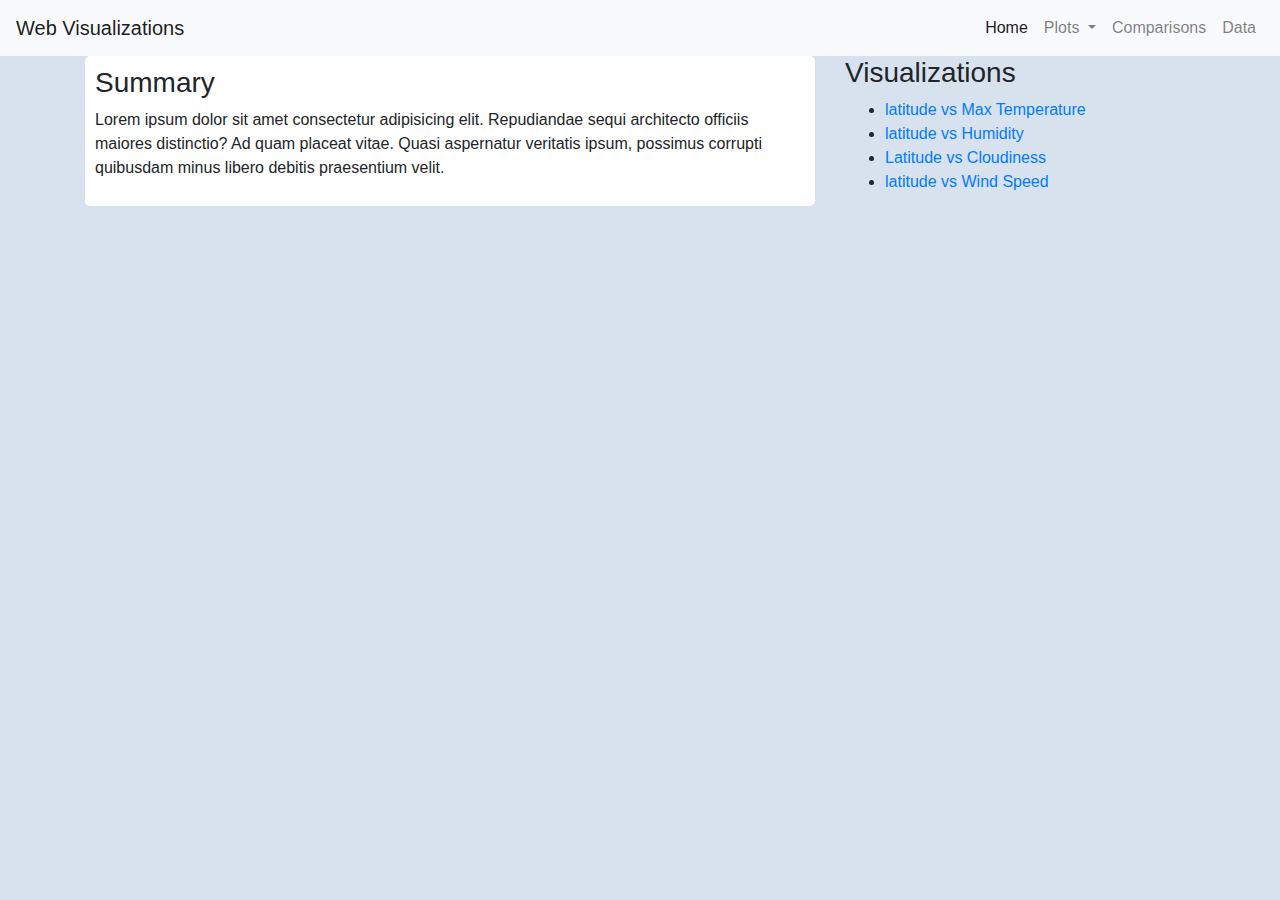
<file: index.html>
<!DOCTYPE html>
<html lang="en">
  <head>
    <meta charset="UTF-8" />
    <meta name="viewport" content="width=device-width, initial-scale=1.0" />
    <meta http-equiv="X-UA-Compatible" content="ie=edge" />
    <link
      rel="stylesheet"
      href="https://stackpath.bootstrapcdn.com/bootstrap/4.4.1/css/bootstrap.min.css"
      integrity="sha384-Vkoo8x4CGsO3+Hhxv8T/Q5PaXtkKtu6ug5TOeNV6gBiFeWPGFN9MuhOf23Q9Ifjh"
      crossorigin="anonymous"
    />
    <link rel="stylesheet" href="assets/css/styles.css" />
    <title>Web Visualizations</title>
  </head>
  <body>
    <nav class="navbar navbar-expand-lg navbar-light bg-light">
      <a class="navbar-brand" href="index.html">Web Visualizations</a>
      <button
        class="navbar-toggler"
        type="button"
        data-toggle="collapse"
        data-target="#navbarSupportedContent"
        aria-controls="navbarSupportedContent"
        aria-expanded="false"
        aria-label="Toggle navigation"
      >
        <span class="navbar-toggler-icon"></span>
      </button>

      <div class="collapse navbar-collapse" id="navbarSupportedContent">
        <ul class="navbar-nav ml-auto">
          <li class="nav-item active">
            <a class="nav-link" href="index.html">Home</a>
          </li>
          <li class="nav-item dropdown">
            <a
              class="nav-link dropdown-toggle"
              href="#"
              id="navbarDropdown"
              role="button"
              data-toggle="dropdown"
              aria-haspopup="true"
              aria-expanded="false"
            >
              Plots
            </a>
            <div class="dropdown-menu" aria-labelledby="navbarDropdown">
              <a class="dropdown-item" href="temp.html"
                >Lat vs. Max Temperature</a
              >
              <a class="dropdown-item" href="humidity.html">Lat vs. Humidity</a>
              <a class="dropdown-item" href="cloudiness.html"
                >Lat vs. Cloudiness</a
              >
              <a class="dropdown-item" href="wind.html">Lat vs. Wind Speed</a>
            </div>
          </li>
          <li class="nav-item">
            <a class="nav-link" href="comparison.html">Comparisons</a>
          </li>
          <li class="nav-item">
            <a class="nav-link" href="data.html">Data</a>
          </li>
        </ul>
      </div>
    </nav>
    <div class="container">
      <div class="row">
        <div class="col-md-8">
          <div
            style="background:white;padding:10px;border-radius:5px; width:100%"
          >
            <h3>Summary</h3>
            <p>
              Lorem ipsum dolor sit amet consectetur adipisicing elit.
              Repudiandae sequi architecto officiis maiores distinctio? Ad quam
              placeat vitae. Quasi aspernatur veritatis ipsum, possimus corrupti
              quibusdam minus libero debitis praesentium velit.
            </p>
          </div>
        </div>
        <div class="col-md-4">
          <h3>Visualizations</h3>
          <ul>
            <li><a href="temp.html">latitude vs Max Temperature</a></li>
            <li><a href="humidity.html">latitude vs Humidity</a></li>
            <li><a href="cloudiness.html">Latitude vs Cloudiness</a></li>
            <li><a href="wind.html">latitude vs Wind Speed</a></li>
          </ul>
        </div>
      </div>
    </div>

    <script
      src="https://code.jquery.com/jquery-3.4.1.slim.min.js"
      integrity="sha384-J6qa4849blE2+poT4WnyKhv5vZF5SrPo0iEjwBvKU7imGFAV0wwj1yYfoRSJoZ+n"
      crossorigin="anonymous"
    ></script>
    <script
      src="https://cdn.jsdelivr.net/npm/popper.js@1.16.0/dist/umd/popper.min.js"
      integrity="sha384-Q6E9RHvbIyZFJoft+2mJbHaEWldlvI9IOYy5n3zV9zzTtmI3UksdQRVvoxMfooAo"
      crossorigin="anonymous"
    ></script>
    <script
      src="https://stackpath.bootstrapcdn.com/bootstrap/4.4.1/js/bootstrap.min.js"
      integrity="sha384-wfSDF2E50Y2D1uUdj0O3uMBJnjuUD4Ih7YwaYd1iqfktj0Uod8GCExl3Og8ifwB6"
      crossorigin="anonymous"
    ></script>
  </body>
</html>
</file>
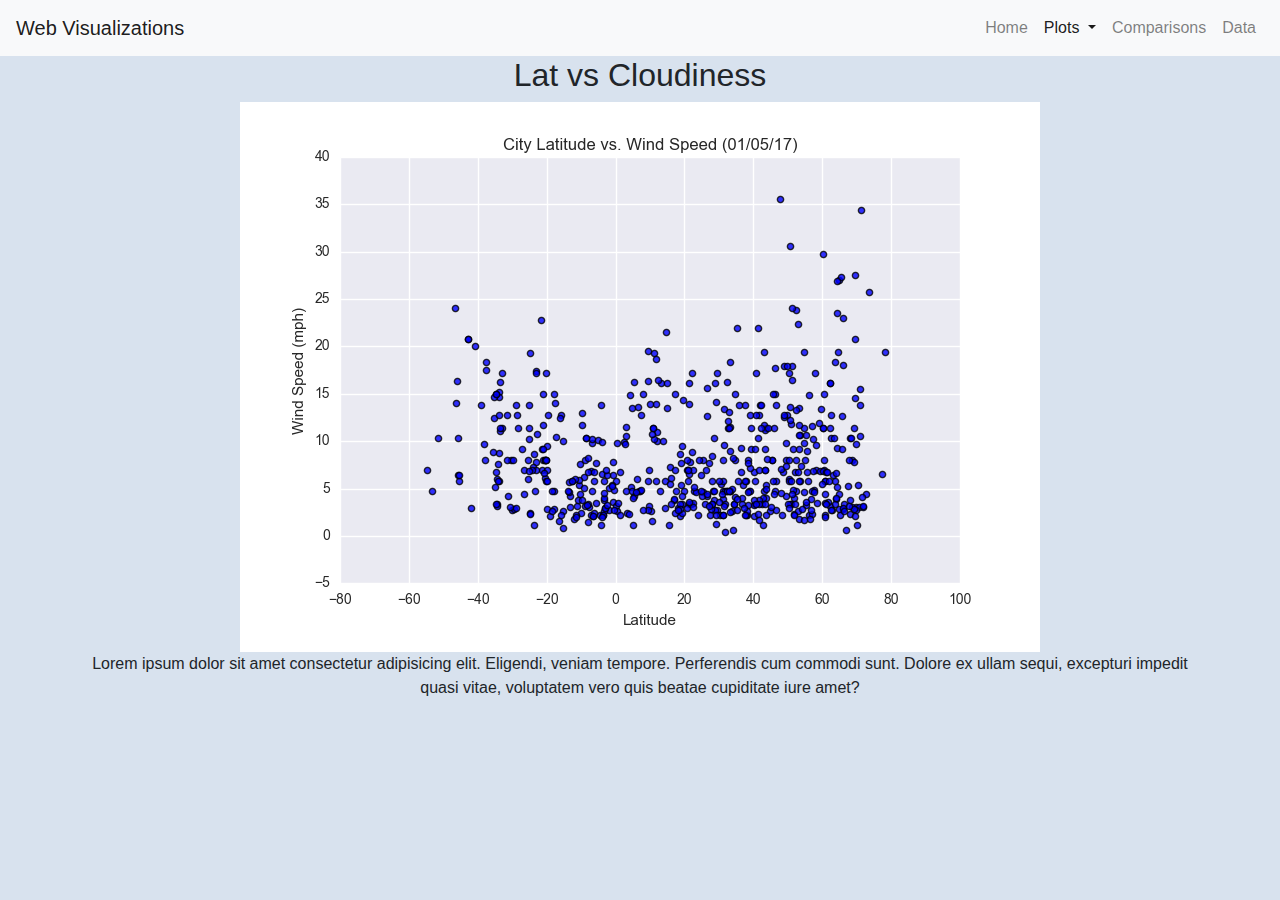
<file: cloudiness.html>
<!DOCTYPE html>
<html lang="en">
  <head>
    <meta charset="UTF-8" />
    <meta name="viewport" content="width=device-width, initial-scale=1.0" />
    <meta http-equiv="X-UA-Compatible" content="ie=edge" />
    <link
      rel="stylesheet"
      href="https://stackpath.bootstrapcdn.com/bootstrap/4.4.1/css/bootstrap.min.css"
      integrity="sha384-Vkoo8x4CGsO3+Hhxv8T/Q5PaXtkKtu6ug5TOeNV6gBiFeWPGFN9MuhOf23Q9Ifjh"
      crossorigin="anonymous"
    />
    <link rel="stylesheet" href="assets/css/styles.css" />

    <title>Web Visualizations</title>
  </head>
  <body>
    <nav class="navbar navbar-expand-lg navbar-light bg-light">
      <a class="navbar-brand" href="index.html">Web Visualizations</a>
      <button
        class="navbar-toggler"
        type="button"
        data-toggle="collapse"
        data-target="#navbarSupportedContent"
        aria-controls="navbarSupportedContent"
        aria-expanded="false"
        aria-label="Toggle navigation"
      >
        <span class="navbar-toggler-icon"></span>
      </button>

      <div class="collapse navbar-collapse" id="navbarSupportedContent">
        <ul class="navbar-nav ml-auto">
          <li class="nav-item">
            <a class="nav-link" href="index.html">Home</a>
          </li>
          <li class="nav-item dropdown active">
            <a
              class="nav-link dropdown-toggle"
              href="#"
              id="navbarDropdown"
              role="button"
              data-toggle="dropdown"
              aria-haspopup="true"
              aria-expanded="false"
            >
              Plots
            </a>
            <div class="dropdown-menu" aria-labelledby="navbarDropdown">
              <a class="dropdown-item" href="temp.html"
                >Lat vs. Max Temperature</a
              >
              <a class="dropdown-item" href="humidity.html">Lat vs. Humidity</a>
              <a class="dropdown-item active" href="cloudiness.html"
                >Lat vs. Cloudiness</a
              >
              <a class="dropdown-item" href="wind.html">Lat vs. Wind Speed</a>
            </div>
          </li>
          <li class="nav-item">
            <a class="nav-link" href="comparison.html">Comparisons</a>
          </li>
          <li class="nav-item">
            <a class="nav-link" href="data.html">Data</a>
          </li>
        </ul>
      </div>
    </nav>
    <div class="container">
      <div class="row">
        <div class="col-md-12" style="text-align:center">
          <h2>Lat vs Cloudiness</h2>
          <img
            class="visualization-image"
            src="assets/images/Fig4.png"
            alt="Lat vs Cloudiness"
          />
          <p>
            Lorem ipsum dolor sit amet consectetur adipisicing elit. Eligendi,
            veniam tempore. Perferendis cum commodi sunt. Dolore ex ullam sequi,
            excepturi impedit quasi vitae, voluptatem vero quis beatae
            cupiditate iure amet?
          </p>
        </div>
      </div>
    </div>

    <script
      src="https://code.jquery.com/jquery-3.4.1.slim.min.js"
      integrity="sha384-J6qa4849blE2+poT4WnyKhv5vZF5SrPo0iEjwBvKU7imGFAV0wwj1yYfoRSJoZ+n"
      crossorigin="anonymous"
    ></script>
    <script
      src="https://cdn.jsdelivr.net/npm/popper.js@1.16.0/dist/umd/popper.min.js"
      integrity="sha384-Q6E9RHvbIyZFJoft+2mJbHaEWldlvI9IOYy5n3zV9zzTtmI3UksdQRVvoxMfooAo"
      crossorigin="anonymous"
    ></script>
    <script
      src="https://stackpath.bootstrapcdn.com/bootstrap/4.4.1/js/bootstrap.min.js"
      integrity="sha384-wfSDF2E50Y2D1uUdj0O3uMBJnjuUD4Ih7YwaYd1iqfktj0Uod8GCExl3Og8ifwB6"
      crossorigin="anonymous"
    ></script>
  </body>
</html>
</file>
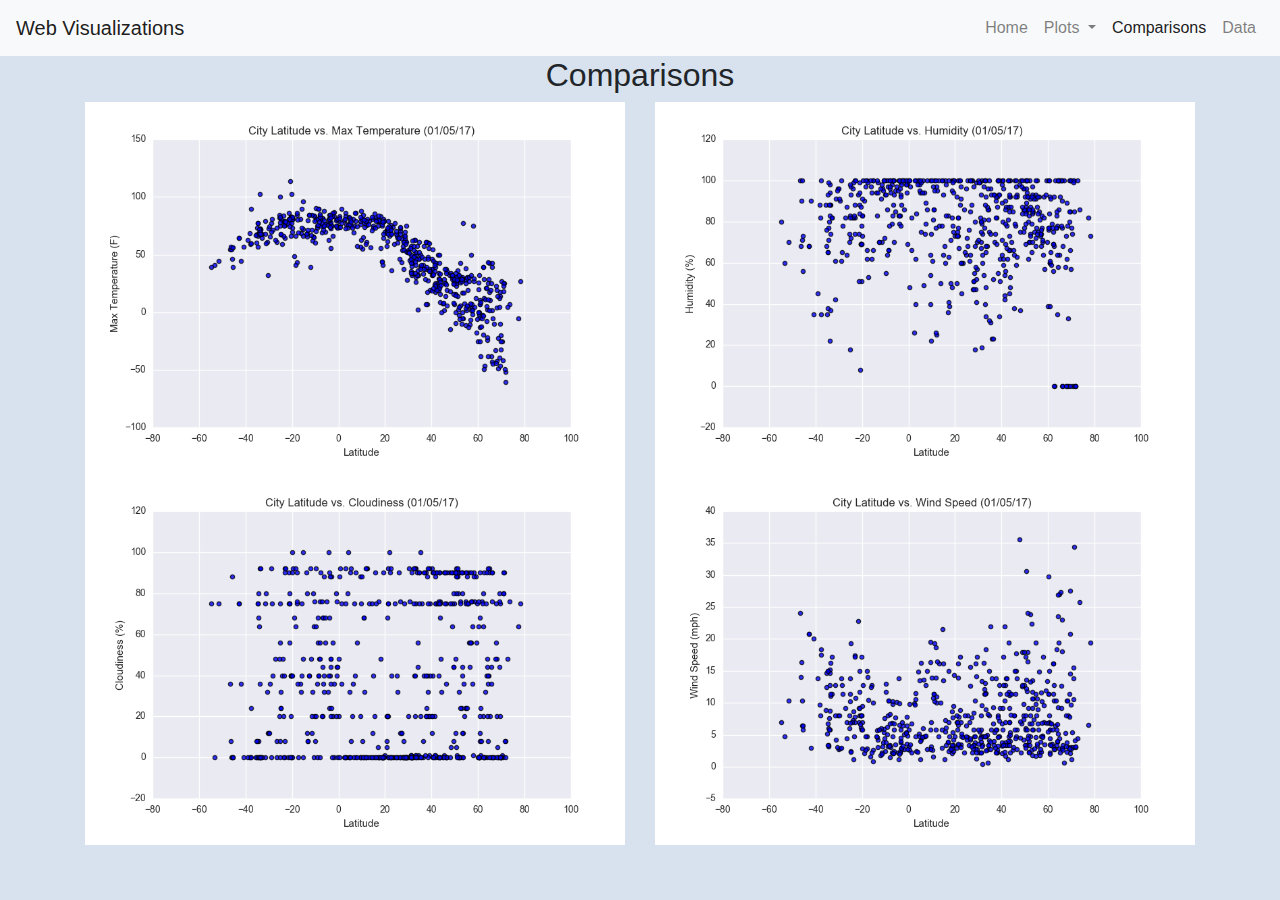
<file: comparison.html>
<!DOCTYPE html>
<html lang="en">
  <head>
    <meta charset="UTF-8" />
    <meta name="viewport" content="width=device-width, initial-scale=1.0" />
    <meta http-equiv="X-UA-Compatible" content="ie=edge" />
    <link
      rel="stylesheet"
      href="https://stackpath.bootstrapcdn.com/bootstrap/4.4.1/css/bootstrap.min.css"
      integrity="sha384-Vkoo8x4CGsO3+Hhxv8T/Q5PaXtkKtu6ug5TOeNV6gBiFeWPGFN9MuhOf23Q9Ifjh"
      crossorigin="anonymous"
    />
    <link rel="stylesheet" href="assets/css/styles.css" />

    <title>Web Visualizations</title>
  </head>
  <body>
    <nav class="navbar navbar-expand-lg navbar-light bg-light">
      <a class="navbar-brand" href="index.html">Web Visualizations</a>
      <button
        class="navbar-toggler"
        type="button"
        data-toggle="collapse"
        data-target="#navbarSupportedContent"
        aria-controls="navbarSupportedContent"
        aria-expanded="false"
        aria-label="Toggle navigation"
      >
        <span class="navbar-toggler-icon"></span>
      </button>

      <div class="collapse navbar-collapse" id="navbarSupportedContent">
        <ul class="navbar-nav ml-auto">
          <li class="nav-item">
            <a class="nav-link" href="index.html">Home</a>
          </li>
          <li class="nav-item dropdown">
            <a
              class="nav-link dropdown-toggle"
              href="#"
              id="navbarDropdown"
              role="button"
              data-toggle="dropdown"
              aria-haspopup="true"
              aria-expanded="false"
            >
              Plots
            </a>
            <div class="dropdown-menu" aria-labelledby="navbarDropdown">
              <a class="dropdown-item" href="temp.html"
                >Lat vs. Max Temperature</a
              >
              <a class="dropdown-item" href="humidity.html">Lat vs. Humidity</a>
              <a class="dropdown-item" href="cloudiness.html"
                >Lat vs. Cloudiness</a
              >
              <a class="dropdown-item" href="wind.html">Lat vs. Wind Speed</a>
            </div>
          </li>
          <li class="nav-item active">
            <a class="nav-link" href="comparison.html">Comparisons</a>
          </li>
          <li class="nav-item">
            <a class="nav-link" href="data.html">Data</a>
          </li>
        </ul>
      </div>
    </nav>
    <div class="container comparison-container">
      <div class="row">
        <div class="col-md-12">
          <h2>Comparisons</h2>
        </div>
      </div>
      <div class="row">
        <div class="col-md-6">
          <a href="temp.html">
            <img src="assets/images/Fig1.png" alt="" />
          </a>
        </div>
        <div class="col-md-6">
          <a href="humidity.html">
            <img src="assets/images/Fig2.png" alt="" />
          </a>
        </div>
      </div>
      <div class="row">
        <div class="col-md-6">
          <a href="cloudiness.html">
            <img src="assets/images/Fig3.png" alt="" />
          </a>
        </div>
        <div class="col-md-6">
          <a href="wind.html">
            <img src="assets/images/Fig4.png" alt="" />
          </a>
        </div>
      </div>
    </div>

    <script
      src="https://code.jquery.com/jquery-3.4.1.slim.min.js"
      integrity="sha384-J6qa4849blE2+poT4WnyKhv5vZF5SrPo0iEjwBvKU7imGFAV0wwj1yYfoRSJoZ+n"
      crossorigin="anonymous"
    ></script>
    <script
      src="https://cdn.jsdelivr.net/npm/popper.js@1.16.0/dist/umd/popper.min.js"
      integrity="sha384-Q6E9RHvbIyZFJoft+2mJbHaEWldlvI9IOYy5n3zV9zzTtmI3UksdQRVvoxMfooAo"
      crossorigin="anonymous"
    ></script>
    <script
      src="https://stackpath.bootstrapcdn.com/bootstrap/4.4.1/js/bootstrap.min.js"
      integrity="sha384-wfSDF2E50Y2D1uUdj0O3uMBJnjuUD4Ih7YwaYd1iqfktj0Uod8GCExl3Og8ifwB6"
      crossorigin="anonymous"
    ></script>
  </body>
</html>
</file>
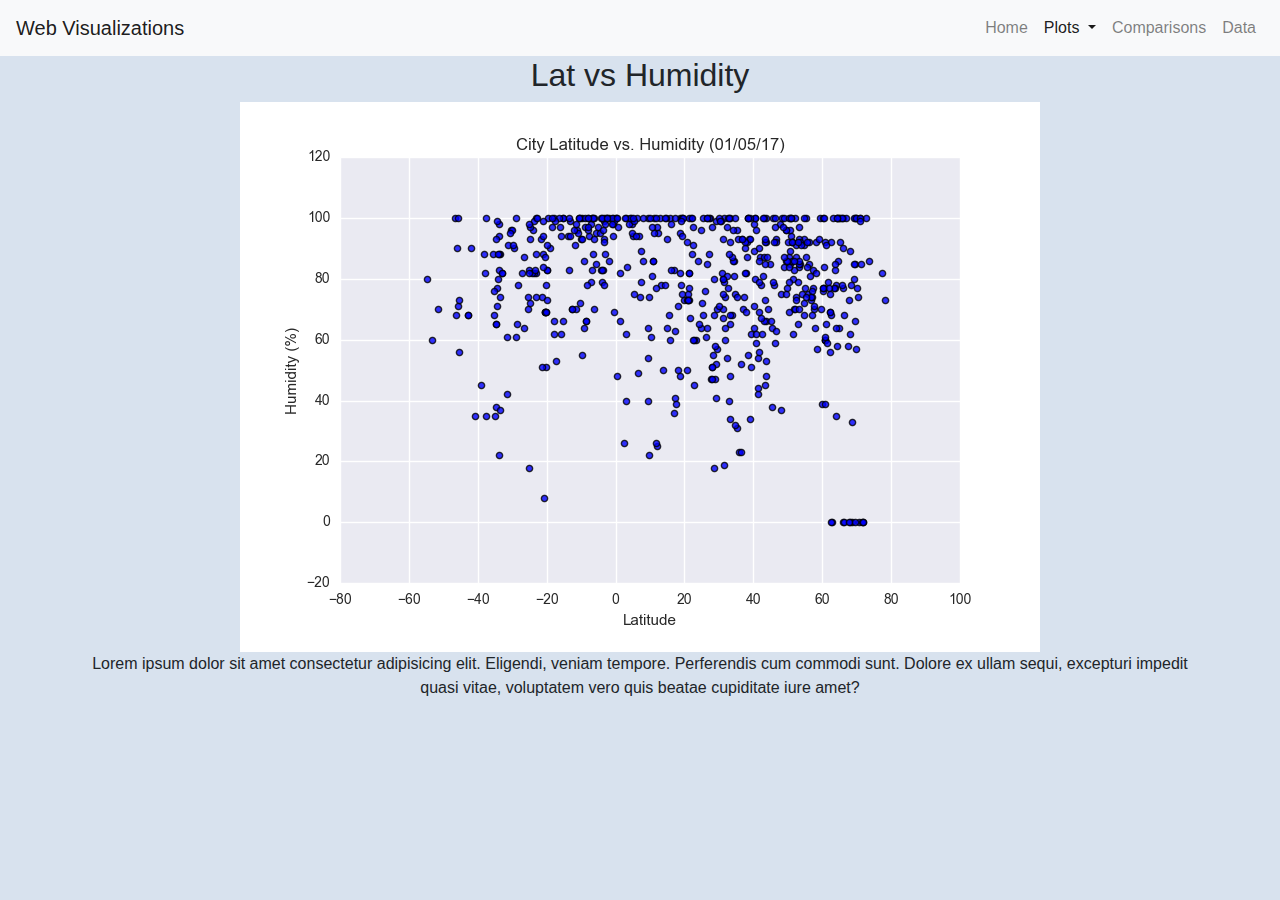
<file: humidity.html>
<!DOCTYPE html>
<html lang="en">
  <head>
    <meta charset="UTF-8" />
    <meta name="viewport" content="width=device-width, initial-scale=1.0" />
    <meta http-equiv="X-UA-Compatible" content="ie=edge" />
    <link
      rel="stylesheet"
      href="https://stackpath.bootstrapcdn.com/bootstrap/4.4.1/css/bootstrap.min.css"
      integrity="sha384-Vkoo8x4CGsO3+Hhxv8T/Q5PaXtkKtu6ug5TOeNV6gBiFeWPGFN9MuhOf23Q9Ifjh"
      crossorigin="anonymous"
    />
    <link rel="stylesheet" href="assets/css/styles.css" />

    <title>Web Visualizations</title>
  </head>
  <body>
    <nav class="navbar navbar-expand-lg navbar-light bg-light">
      <a class="navbar-brand" href="index.html">Web Visualizations</a>
      <button
        class="navbar-toggler"
        type="button"
        data-toggle="collapse"
        data-target="#navbarSupportedContent"
        aria-controls="navbarSupportedContent"
        aria-expanded="false"
        aria-label="Toggle navigation"
      >
        <span class="navbar-toggler-icon"></span>
      </button>

      <div class="collapse navbar-collapse" id="navbarSupportedContent">
        <ul class="navbar-nav ml-auto">
          <li class="nav-item">
            <a class="nav-link" href="index.html">Home</a>
          </li>
          <li class="nav-item dropdown active">
            <a
              class="nav-link dropdown-toggle"
              href="#"
              id="navbarDropdown"
              role="button"
              data-toggle="dropdown"
              aria-haspopup="true"
              aria-expanded="false"
            >
              Plots
            </a>
            <div class="dropdown-menu" aria-labelledby="navbarDropdown">
              <a class="dropdown-item" href="temp.html"
                >Lat vs. Max Temperature</a
              >
              <a class="dropdown-item active" href="humidity.html"
                >Lat vs. Humidity</a
              >
              <a class="dropdown-item" href="cloudiness.html"
                >Lat vs. Cloudiness</a
              >
              <a class="dropdown-item" href="wind.html">Lat vs. Wind Speed</a>
            </div>
          </li>
          <li class="nav-item">
            <a class="nav-link" href="comparison.html">Comparisons</a>
          </li>
          <li class="nav-item">
            <a class="nav-link" href="data.html">Data</a>
          </li>
        </ul>
      </div>
    </nav>
    <div class="container">
      <div class="row">
        <div class="col-md-12" style="text-align:center">
          <h2>Lat vs Humidity</h2>
          <img
            class="visualization-image"
            src="assets/images/Fig2.png"
            alt="Lat vs Humidity"
          />
          <p>
            Lorem ipsum dolor sit amet consectetur adipisicing elit. Eligendi,
            veniam tempore. Perferendis cum commodi sunt. Dolore ex ullam sequi,
            excepturi impedit quasi vitae, voluptatem vero quis beatae
            cupiditate iure amet?
          </p>
        </div>
      </div>
    </div>

    <script
      src="https://code.jquery.com/jquery-3.4.1.slim.min.js"
      integrity="sha384-J6qa4849blE2+poT4WnyKhv5vZF5SrPo0iEjwBvKU7imGFAV0wwj1yYfoRSJoZ+n"
      crossorigin="anonymous"
    ></script>
    <script
      src="https://cdn.jsdelivr.net/npm/popper.js@1.16.0/dist/umd/popper.min.js"
      integrity="sha384-Q6E9RHvbIyZFJoft+2mJbHaEWldlvI9IOYy5n3zV9zzTtmI3UksdQRVvoxMfooAo"
      crossorigin="anonymous"
    ></script>
    <script
      src="https://stackpath.bootstrapcdn.com/bootstrap/4.4.1/js/bootstrap.min.js"
      integrity="sha384-wfSDF2E50Y2D1uUdj0O3uMBJnjuUD4Ih7YwaYd1iqfktj0Uod8GCExl3Og8ifwB6"
      crossorigin="anonymous"
    ></script>
  </body>
</html>
</file>
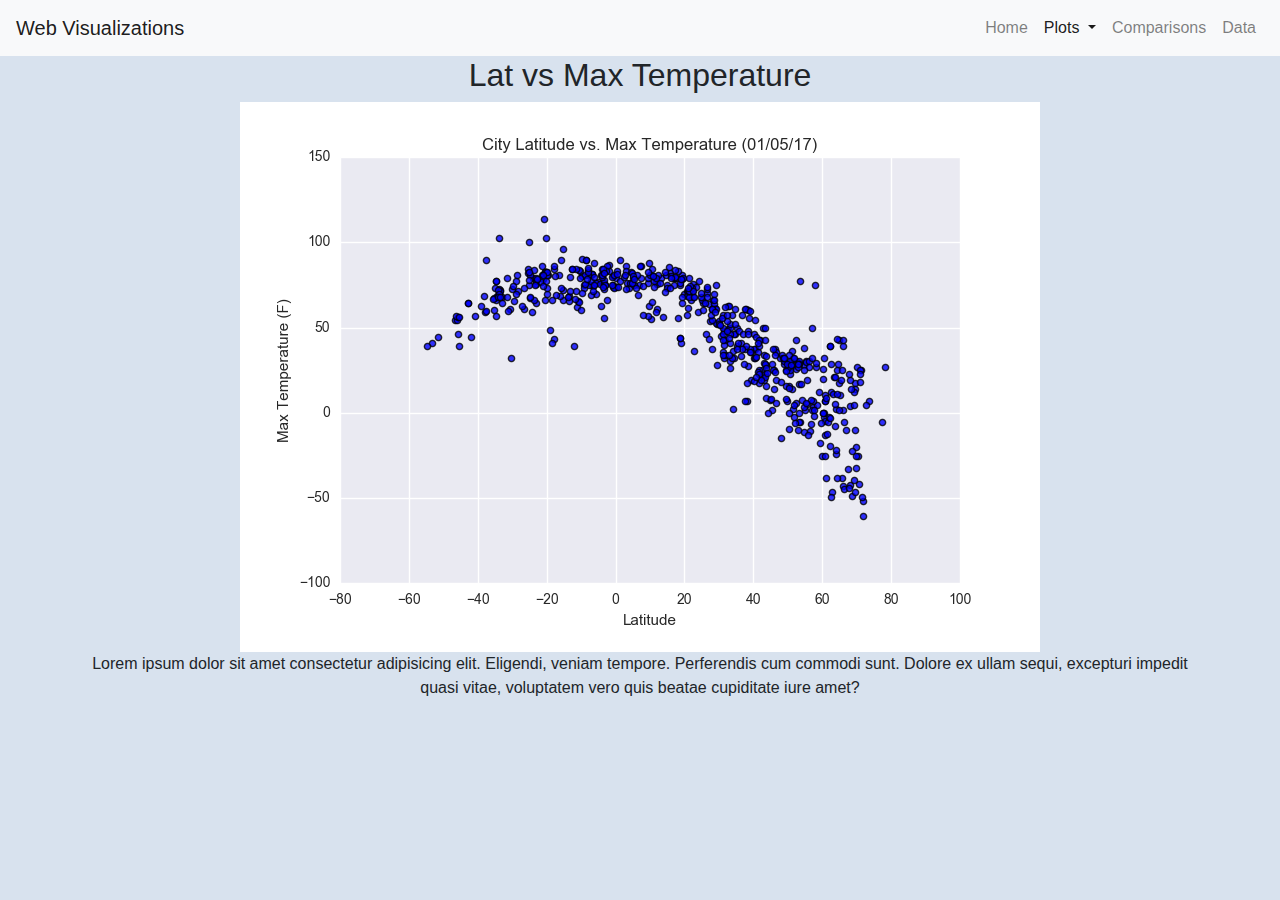
<file: temp.html>
<!DOCTYPE html>
<html lang="en">
  <head>
    <meta charset="UTF-8" />
    <meta name="viewport" content="width=device-width, initial-scale=1.0" />
    <meta http-equiv="X-UA-Compatible" content="ie=edge" />
    <link
      rel="stylesheet"
      href="https://stackpath.bootstrapcdn.com/bootstrap/4.4.1/css/bootstrap.min.css"
      integrity="sha384-Vkoo8x4CGsO3+Hhxv8T/Q5PaXtkKtu6ug5TOeNV6gBiFeWPGFN9MuhOf23Q9Ifjh"
      crossorigin="anonymous"
    />
    <link rel="stylesheet" href="assets/css/styles.css" />

    <title>Web Visualizations</title>
  </head>
  <body>
    <nav class="navbar navbar-expand-lg navbar-light bg-light">
      <a class="navbar-brand" href="index.html">Web Visualizations</a>
      <button
        class="navbar-toggler"
        type="button"
        data-toggle="collapse"
        data-target="#navbarSupportedContent"
        aria-controls="navbarSupportedContent"
        aria-expanded="false"
        aria-label="Toggle navigation"
      >
        <span class="navbar-toggler-icon"></span>
      </button>

      <div class="collapse navbar-collapse" id="navbarSupportedContent">
        <ul class="navbar-nav ml-auto">
          <li class="nav-item">
            <a class="nav-link" href="index.html">Home</a>
          </li>
          <li class="nav-item dropdown active">
            <a
              class="nav-link dropdown-toggle"
              href="#"
              id="navbarDropdown"
              role="button"
              data-toggle="dropdown"
              aria-haspopup="true"
              aria-expanded="false"
            >
              Plots
            </a>
            <div class="dropdown-menu" aria-labelledby="navbarDropdown">
              <a class="dropdown-item active" href="temp.html"
                >Lat vs. Max Temperature</a
              >
              <a class="dropdown-item" href="humidity.html">Lat vs. Humidity</a>
              <a class="dropdown-item" href="cloudiness.html"
                >Lat vs. Cloudiness</a
              >
              <a class="dropdown-item" href="wind.html">Lat vs. Wind Speed</a>
            </div>
          </li>
          <li class="nav-item">
            <a class="nav-link" href="comparison.html">Comparisons</a>
          </li>
          <li class="nav-item">
            <a class="nav-link" href="data.html">Data</a>
          </li>
        </ul>
      </div>
    </nav>
    <div class="container">
      <div class="row">
        <div class="col-md-12" style="text-align:center">
          <h2>Lat vs Max Temperature</h2>
          <img
            class="visualization-image"
            src="assets/images/Fig1.png"
            alt="Lat vs Max Temperature"
          />
          <p>
            Lorem ipsum dolor sit amet consectetur adipisicing elit. Eligendi,
            veniam tempore. Perferendis cum commodi sunt. Dolore ex ullam sequi,
            excepturi impedit quasi vitae, voluptatem vero quis beatae
            cupiditate iure amet?
          </p>
        </div>
      </div>
    </div>

    <script
      src="https://code.jquery.com/jquery-3.4.1.slim.min.js"
      integrity="sha384-J6qa4849blE2+poT4WnyKhv5vZF5SrPo0iEjwBvKU7imGFAV0wwj1yYfoRSJoZ+n"
      crossorigin="anonymous"
    ></script>
    <script
      src="https://cdn.jsdelivr.net/npm/popper.js@1.16.0/dist/umd/popper.min.js"
      integrity="sha384-Q6E9RHvbIyZFJoft+2mJbHaEWldlvI9IOYy5n3zV9zzTtmI3UksdQRVvoxMfooAo"
      crossorigin="anonymous"
    ></script>
    <script
      src="https://stackpath.bootstrapcdn.com/bootstrap/4.4.1/js/bootstrap.min.js"
      integrity="sha384-wfSDF2E50Y2D1uUdj0O3uMBJnjuUD4Ih7YwaYd1iqfktj0Uod8GCExl3Og8ifwB6"
      crossorigin="anonymous"
    ></script>
  </body>
</html>
</file>
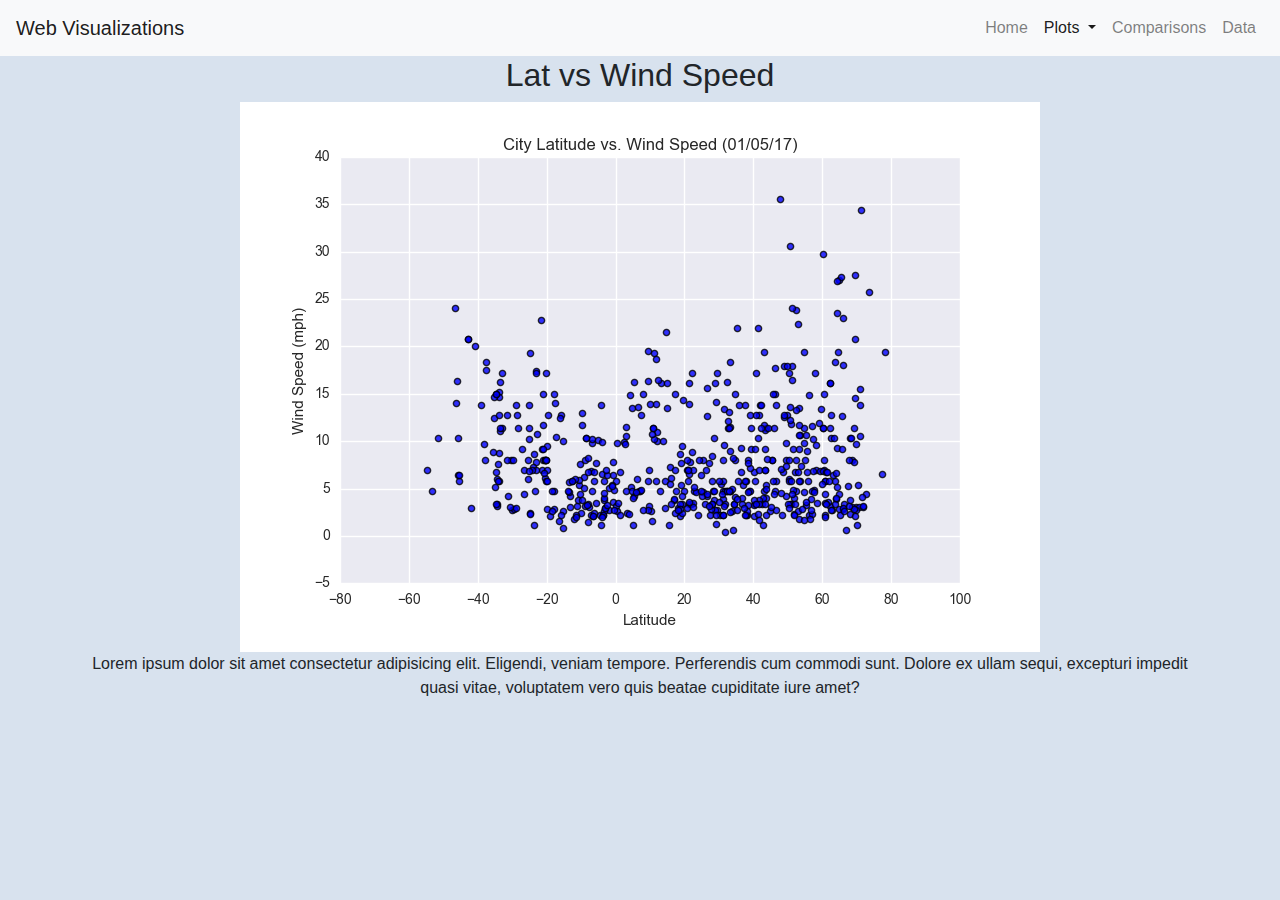
<file: wind.html>
<!DOCTYPE html>
<html lang="en">
  <head>
    <meta charset="UTF-8" />
    <meta name="viewport" content="width=device-width, initial-scale=1.0" />
    <meta http-equiv="X-UA-Compatible" content="ie=edge" />
    <link
      rel="stylesheet"
      href="https://stackpath.bootstrapcdn.com/bootstrap/4.4.1/css/bootstrap.min.css"
      integrity="sha384-Vkoo8x4CGsO3+Hhxv8T/Q5PaXtkKtu6ug5TOeNV6gBiFeWPGFN9MuhOf23Q9Ifjh"
      crossorigin="anonymous"
    />
    <link rel="stylesheet" href="assets/css/styles.css" />

    <title>Web Visualizations</title>
  </head>
  <body>
    <nav class="navbar navbar-expand-lg navbar-light bg-light">
      <a class="navbar-brand" href="index.html">Web Visualizations</a>
      <button
        class="navbar-toggler"
        type="button"
        data-toggle="collapse"
        data-target="#navbarSupportedContent"
        aria-controls="navbarSupportedContent"
        aria-expanded="false"
        aria-label="Toggle navigation"
      >
        <span class="navbar-toggler-icon"></span>
      </button>

      <div class="collapse navbar-collapse" id="navbarSupportedContent">
        <ul class="navbar-nav ml-auto">
          <li class="nav-item">
            <a class="nav-link" href="index.html">Home</a>
          </li>
          <li class="nav-item dropdown active">
            <a
              class="nav-link dropdown-toggle"
              href="#"
              id="navbarDropdown"
              role="button"
              data-toggle="dropdown"
              aria-haspopup="true"
              aria-expanded="false"
            >
              Plots
            </a>
            <div class="dropdown-menu" aria-labelledby="navbarDropdown">
              <a class="dropdown-item" href="temp.html"
                >Lat vs. Max Temperature</a
              >
              <a class="dropdown-item" href="humidity.html">Lat vs. Humidity</a>
              <a class="dropdown-item" href="cloudiness.html"
                >Lat vs. Cloudiness</a
              >
              <a class="dropdown-item active" href="wind.html"
                >Lat vs. Wind Speed</a
              >
            </div>
          </li>
          <li class="nav-item">
            <a class="nav-link" href="comparison.html">Comparisons</a>
          </li>
          <li class="nav-item">
            <a class="nav-link" href="data.html">Data</a>
          </li>
        </ul>
      </div>
    </nav>
    <div class="container">
      <div class="row">
        <div class="col-md-12" style="text-align:center">
          <h2>Lat vs Wind Speed</h2>
          <img
            class="visualization-image"
            src="assets/images/Fig4.png"
            alt="Lat vs Wind Speed"
          />
          <p>
            Lorem ipsum dolor sit amet consectetur adipisicing elit. Eligendi,
            veniam tempore. Perferendis cum commodi sunt. Dolore ex ullam sequi,
            excepturi impedit quasi vitae, voluptatem vero quis beatae
            cupiditate iure amet?
          </p>
        </div>
      </div>
    </div>

    <script
      src="https://code.jquery.com/jquery-3.4.1.slim.min.js"
      integrity="sha384-J6qa4849blE2+poT4WnyKhv5vZF5SrPo0iEjwBvKU7imGFAV0wwj1yYfoRSJoZ+n"
      crossorigin="anonymous"
    ></script>
    <script
      src="https://cdn.jsdelivr.net/npm/popper.js@1.16.0/dist/umd/popper.min.js"
      integrity="sha384-Q6E9RHvbIyZFJoft+2mJbHaEWldlvI9IOYy5n3zV9zzTtmI3UksdQRVvoxMfooAo"
      crossorigin="anonymous"
    ></script>
    <script
      src="https://stackpath.bootstrapcdn.com/bootstrap/4.4.1/js/bootstrap.min.js"
      integrity="sha384-wfSDF2E50Y2D1uUdj0O3uMBJnjuUD4Ih7YwaYd1iqfktj0Uod8GCExl3Og8ifwB6"
      crossorigin="anonymous"
    ></script>
  </body>
</html>
</file>
<file: assets/css/styles.css>
.visualization-image {
  max-width: 100%;
}
h2 {
  text-align: center;
}
.comparison-container img {
  width: 100%;
}
body {
  background-color: rgb(216, 226, 238);
}
</file>
